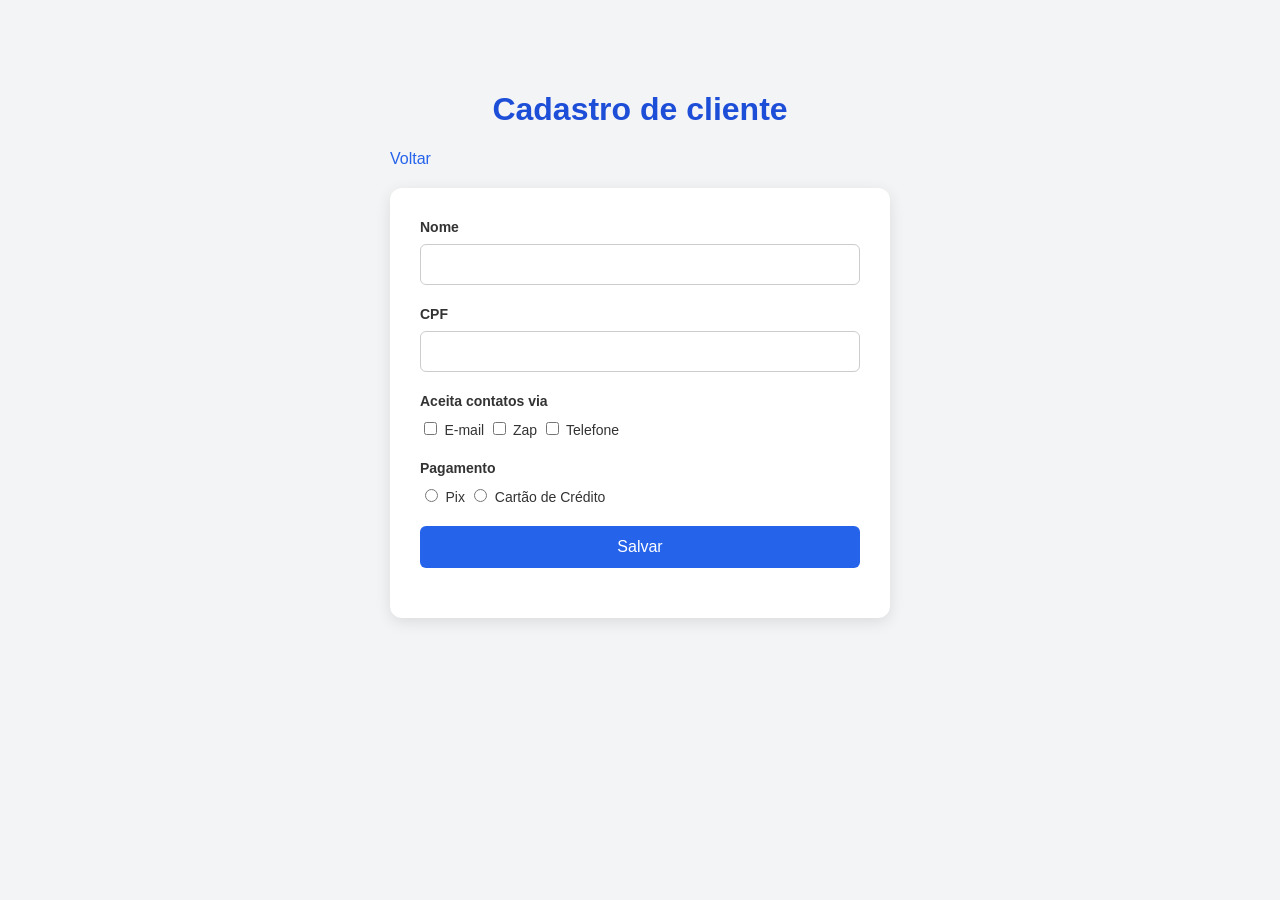
<file: clientes.html>
<!DOCTYPE html>
<html lang="pt-BR">
<head>
    <meta charset="UTF-8">
    <meta name="viewport" content="width=device-width, initial-scale=1.0">
    <title>Cadastro de clientes</title>
    <link rel="stylesheet" href="styles/clientes.css">
</head>
<body>
    <h1>Cadastro de cliente</h1>
    <a href="index.html">Voltar</a>

    <form method="get" action="salvar-cliente.php">
        <div>
            <label for="campo-nome">Nome</label>
            <input type="text" id="campo-nome" name="nome" minlength="3" maxlength="20" required>
        </div>

        <div>
            <label for="campo-cpf">CPF</label>
            <input type="text" id="campo-cpf" name="cpf" minlength="14" maxlength="14" required>
        </div>
        <div>
            <span>Aceita contatos via</span>
            <br>
            <input type="checkbox" id="campo-tipo-contato-email" name="tipo-contato" value="email">
            <label for="campo-tipo-contato-email">E-mail</label>
            <input type="checkbox" id="campo-tipo-contato-zap" name="tipo-contato" value="zap">
            <label for="campo-tipo-contato-zap">Zap</label>
            <input type="checkbox" id="campo-tipo-contato-telefone" name="tipo-contato" value="telefone">
            <label for="campo-tipo-contato-telefone">Telefone</label>
        </div>
        <div>
            <span>Pagamento</span>
            <br>
            <input type="radio" id="campo-pagamento-pix" name="pagamento" value="pix">
            <label for="campo-pagamento-pix">Pix</label>
            <input type="radio" id="campo-pagamento-cc" name="pagamento" value="cc">
            <label for="campo-pagamento-cc">Cartão de Crédito</label>
        </div>
        <div>
            <button type="submit">Salvar</button>
        </div>
    </form>
</body>
</html>
</file>
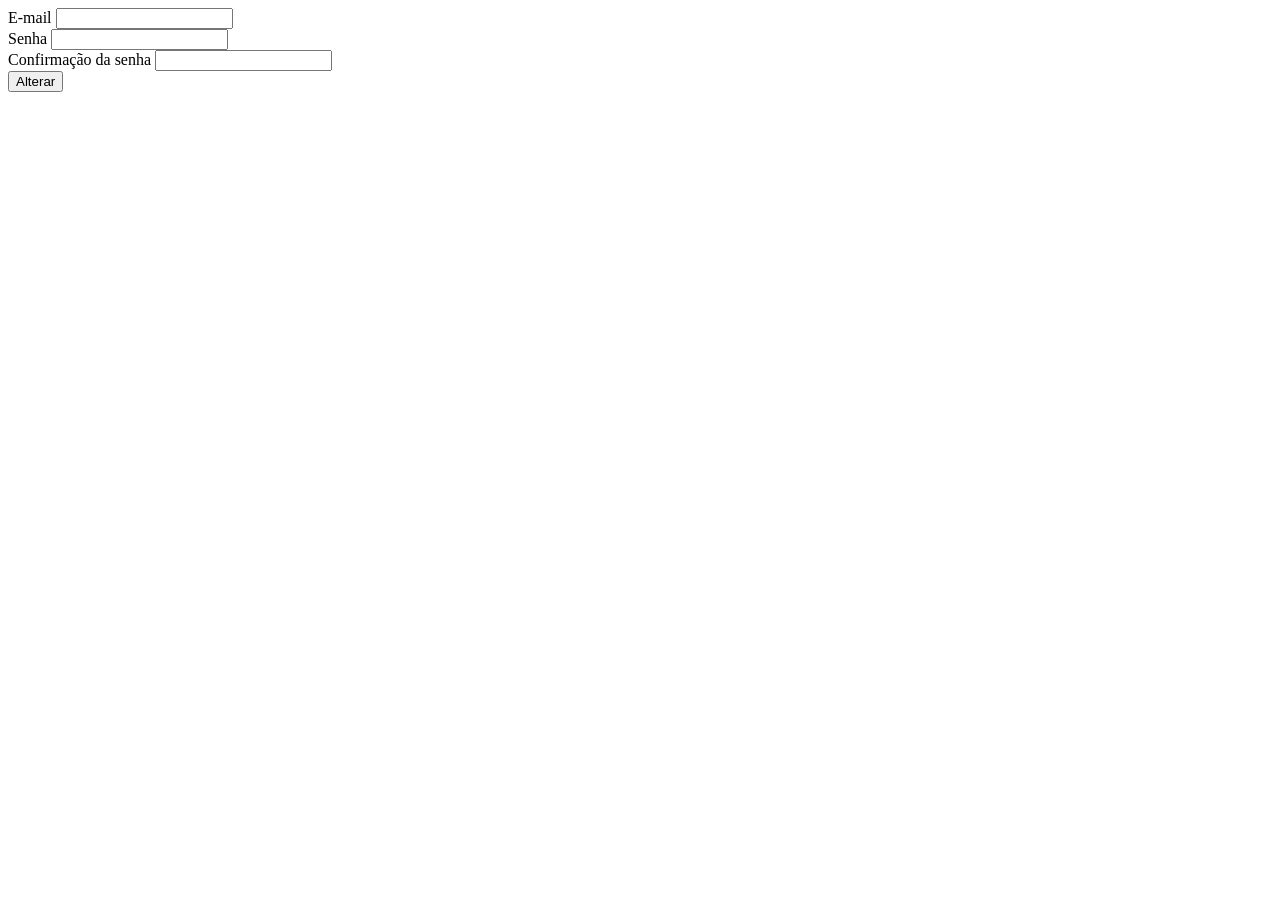
<file: esqueci-senha.html>
<!DOCTYPE html>
<html lang="pt-BR">
<head>
    <meta charset="UTF-8">
    <meta name="viewport" content="width=device-width, initial-scale=1.0">
    <title>Esqueci minha senha</title>
</head>
<body>
    <form action="esqueci-senha.php" method="get">
        <label for="campo-email">E-mail</label>
        <input type="email" id="campo-email" name="email" required>
        <br/>
        <label for="campo-senha">Senha</label>
        <input type="password" id="campo-senha" name="senha" required>
        <br/>
        <label for="campo-confirmacao-senha">Confirmação da senha</label>
        <input type="password" id="campo-confirmacao-senha" name="senha" required>
        <br/>
        <button type="submit">Alterar</button>
    </form>
</body>
</html>
</file>
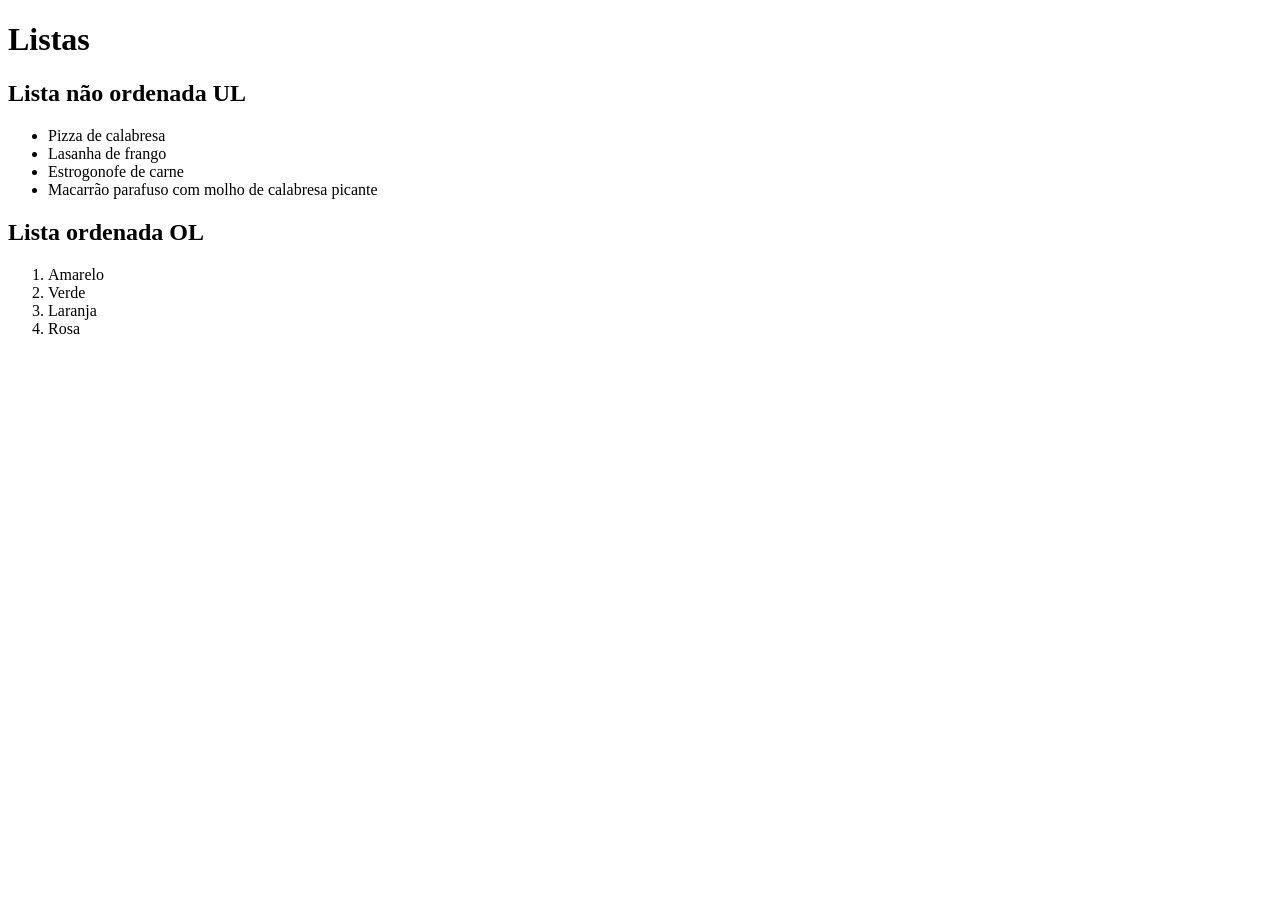
<file: listas.html>
<!DOCTYPE html>
<html>
    <head>
        <title>Exemplo de Listas</title>
        <meta charset="UTF-8">
    </head>
    <body>
        <h1>Listas</h1>
        <h2>Lista não ordenada UL</h2>
        <!-- ul é unsorted list (lista não ordenada) -->
        <ul>
            <li>Pizza de calabresa</li>
            <li>Lasanha de frango</li>
            <li>Estrogonofe de carne</li>
            <li>Macarrão parafuso com molho de calabresa picante</li>
        </ul>
        <h2>Lista ordenada OL</h2>
        <ol>
            <li>Amarelo</li>
            <li>Verde</li>
            <li>Laranja</li>
            <li>Rosa</li>
        </ol>
    </body>
</html>
</file>
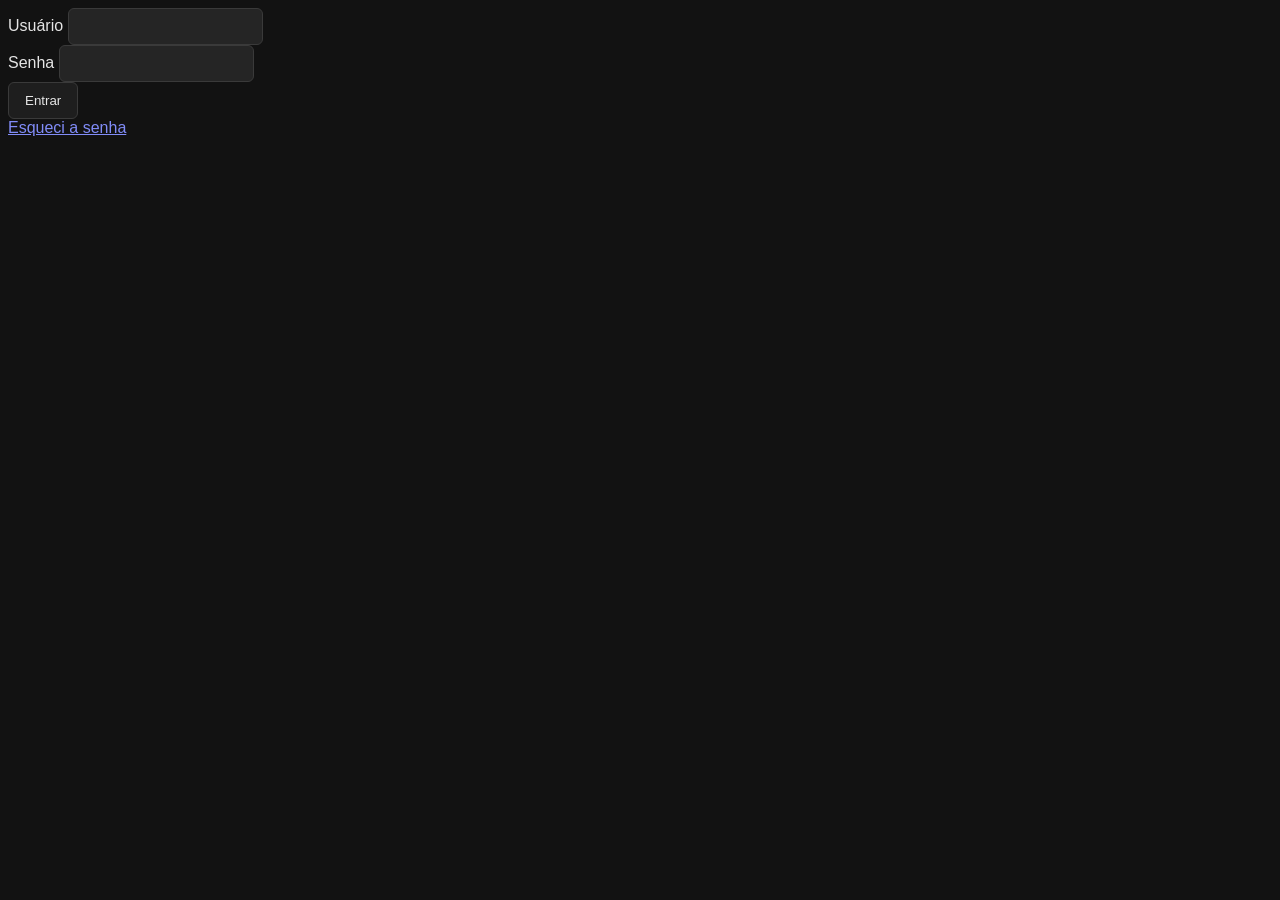
<file: login.html>
<!DOCTYPE html>
<html lang="pt-BR">

<head>
    <title>Login do sistema</title>
    <meta charset="UTF-8">
    <style>
        /* Tema dark global */
        :root {
            color-scheme: dark;
            --bg: #121212;
            --surface: #1e1e1e;
            --input-bg: #252525;
            --border: #3a3a3a;
            --text: #e5e5e5;
            --muted: #a0a0a0;
            --accent: #6366f1;
        }

        /* Página */
        html,
        body {
            background-color: var(--bg);
            color: var(--text);
            font-family: Arial, sans-serif;
        }

        /* Elementos gerais */
        * {
            scrollbar-color: #444 var(--bg);
        }

        div,
        section,
        main,
        header,
        footer,
        nav,
        article,
        aside,
        form,
        fieldset {
            border-color: var(--border);
        }

        /* Títulos e textos */
        h1,
        h2,
        h3,
        h4,
        h5,
        h6,
        p,
        label,
        span,
        legend,
        li,
        dt,
        dd,
        th,
        td {
            color: inherit;
        }

        /* Inputs e campos de formulário */
        input,
        textarea,
        select {
            background-color: var(--input-bg);
            color: var(--text);
            border: 1px solid var(--border);
            border-radius: 6px;
            padding: 10px 12px;
            outline: none;
            accent-color: var(--accent);
        }

        /* Placeholder */
        input::placeholder,
        textarea::placeholder {
            color: var(--muted);
            opacity: 1;
        }

        /* Foco nos campos */
        input:focus,
        textarea:focus,
        select:focus {
            border-color: var(--accent);
            box-shadow: 0 0 0 2px rgb(99 102 241 / 20%);
        }

        /* Opções dos selects */
        option {
            background-color: var(--input-bg);
            color: var(--text);
        }

        /* Botões */
        button,
        input[type="button"],
        input[type="submit"],
        input[type="reset"] {
            background-color: var(--surface);
            color: var(--text);
            border: 1px solid var(--border);
            border-radius: 6px;
            padding: 10px 16px;
            cursor: pointer;
        }

        button:hover,
        input[type="button"]:hover,
        input[type="submit"]:hover,
        input[type="reset"]:hover {
            background-color: #333;
        }

        /* Links */
        a {
            color: #818cf8;
        }

        a:hover {
            color: #a5b4fc;
        }

        /* Tabelas */
        table {
            background-color: var(--surface);
            border-collapse: collapse;
        }

        th,
        td {
            border: 1px solid var(--border);
            padding: 10px;
        }

        th {
            background-color: #292929;
        }

        /* Linhas e separadores */
        hr {
            border: 0;
            border-top: 1px solid var(--border);
        }

        /* Seleção de texto */
        ::selection {
            background-color: var(--accent);
            color: white;
        }

        /* Campos desativados */
        input:disabled,
        textarea:disabled,
        select:disabled,
        button:disabled {
            opacity: 0.5;
            cursor: not-allowed;
        }
    </style>
</head>

<body>
    <!-- 
            Campo de usuário
            Campo de senha
            Link para outra página de cadastro
            Link para outra página de esqueceu a senha
            Botão de login
        -->
    <form action="salvar.php" method="get">
        <label for="campo-usuario">Usuário</label>
        <input type="text" id="campo-usuario" name="usuario">
        <br />
        <label for="campo-senha">Senha</label>
        <input type="password" id="campo-senha" name="senha">
        <br/>
        <button type="submit">Entrar</button>
    </form>
    <a href="esqueci-senha.html">Esqueci a senha</a>

</body>

</html>
</file>
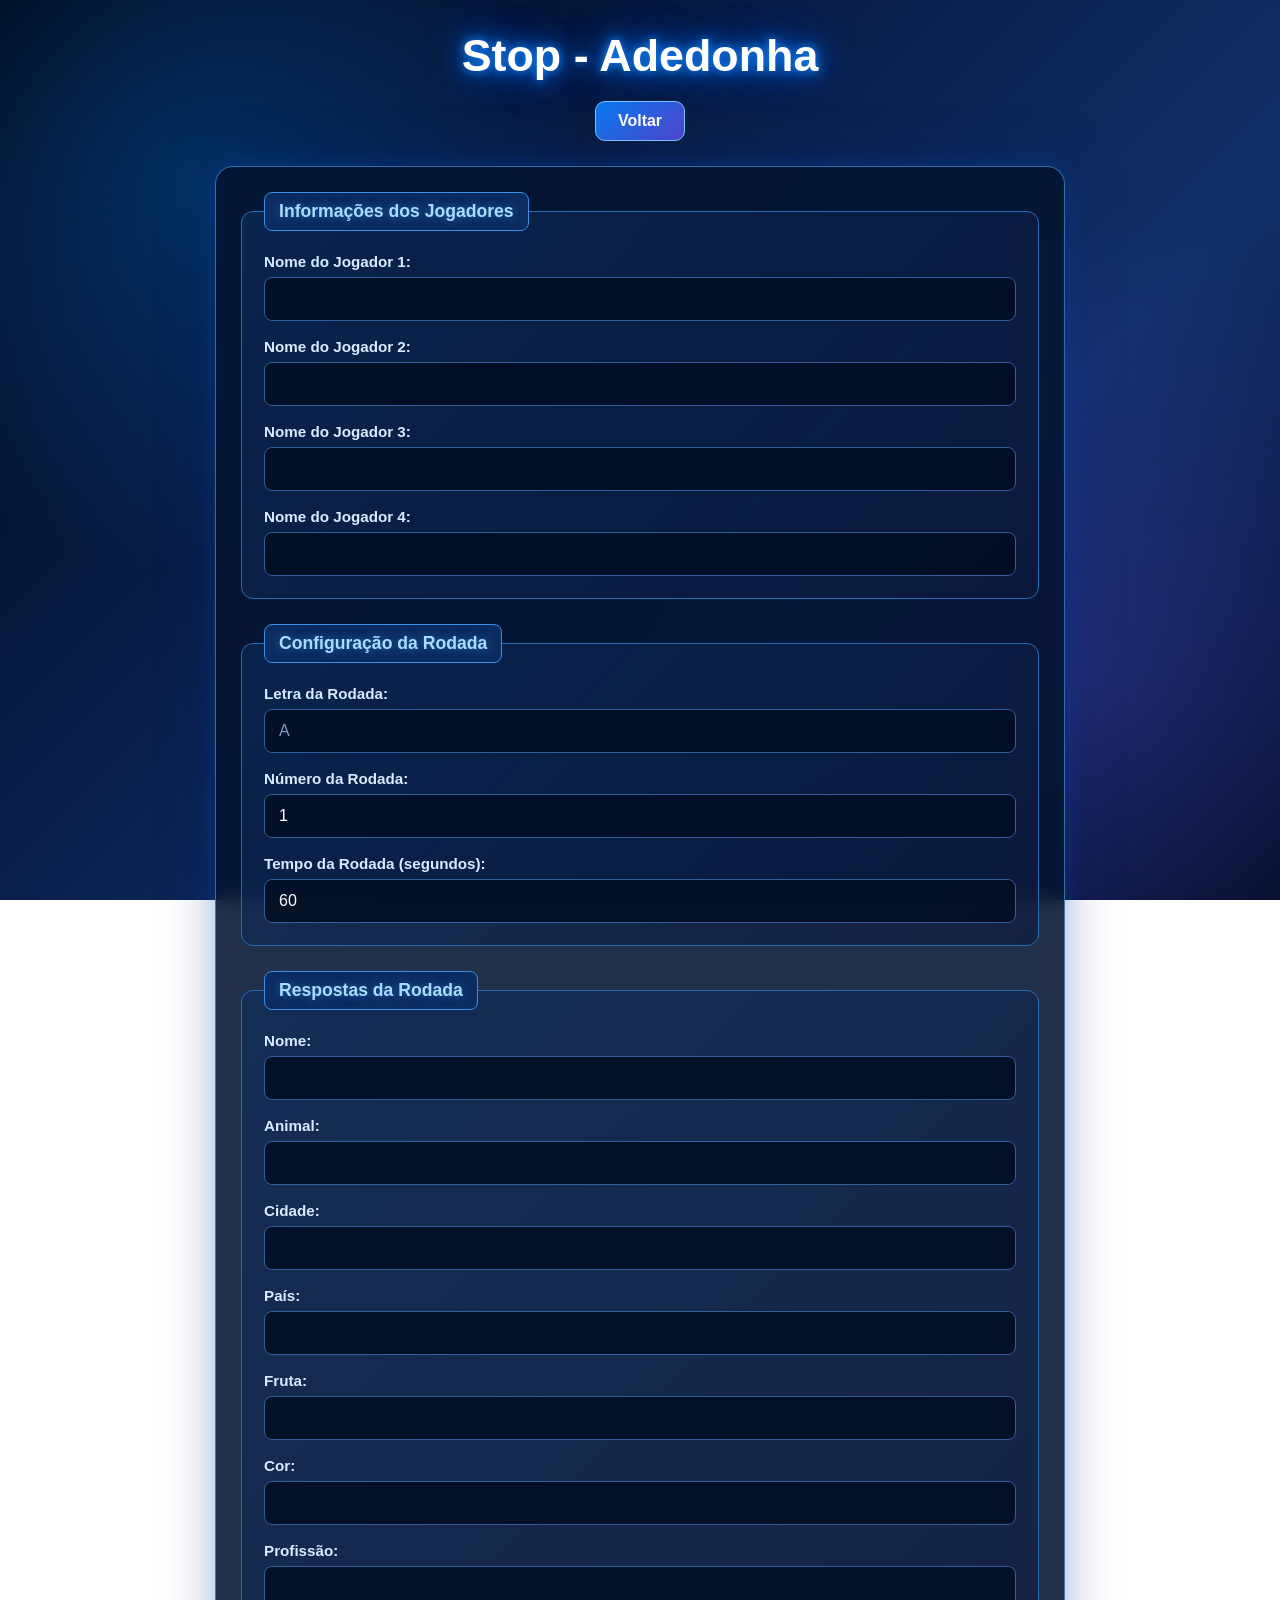
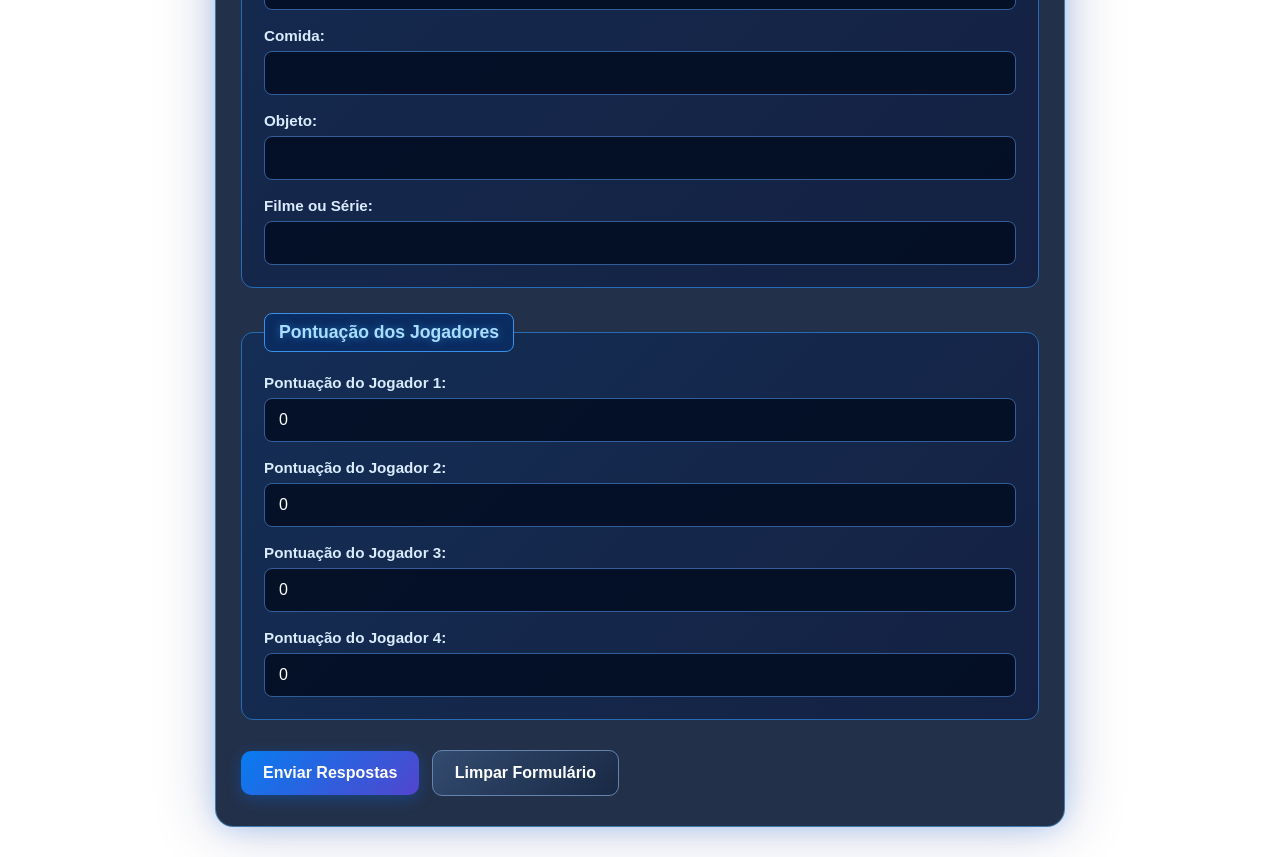
<file: stop.html>
<!DOCTYPE html>
<html lang="pt-BR">

<head>
    <meta charset="UTF-8">
    <meta name="viewport" content="width=device-width, initial-scale=1.0">
    <title>Jogo de Stop</title>
    <link rel="stylesheet" href="stop.css">
</head>

<body>
    <h1>Stop - Adedonha</h1>

    <a href="index.html">Voltar</a>

    <form method="get" action="salvar-stop.php">

        <fieldset>
            <legend>Informações dos Jogadores</legend>

            <div>
                <label for="nome-jogador1">Nome do Jogador 1:</label>
                <input type="text" id="nome-jogador1" name="nome-jogador1" minlength="3" maxlength="30" required>
            </div>

            <div>
                <label for="nome-jogador2">Nome do Jogador 2:</label>
                <input type="text" id="nome-jogador2" name="nome-jogador2" minlength="3" maxlength="30" required>
            </div>

            <div>
                <label for="nome-jogador3">Nome do Jogador 3:</label>
                <input type="text" id="nome-jogador3" name="nome-jogador3" minlength="3" maxlength="30">
            </div>

            <div>
                <label for="nome-jogador4">Nome do Jogador 4:</label>
                <input type="text" id="nome-jogador4" name="nome-jogador4" minlength="3" maxlength="30">
            </div>
        </fieldset>

        <fieldset>
            <legend>Configuração da Rodada</legend>

            <div>
                <label for="letra-rodada">Letra da Rodada:</label>
                <input type="text" id="letra-rodada" name="letra-rodada" pattern="[A-Za-z]" minlength="1" maxlength="1"
                    placeholder="A" required>
            </div>

            <div>
                <label for="numero-rodada">Número da Rodada:</label>
                <input type="number" id="numero-rodada" name="numero-rodada" min="1" max="10" value="1" required>
            </div>

            <div>
                <label for="tempo-rodada">Tempo da Rodada (segundos):</label>
                <input type="number" id="tempo-rodada" name="tempo-rodada" min="10" max="300" value="60" required>
            </div>
        </fieldset>

        <fieldset>
            <legend>Respostas da Rodada</legend>

            <div>
                <label for="nome-categoria">Nome:</label>
                <input type="text" id="nome-categoria" name="nome-categoria" minlength="3" maxlength="30" required>
            </div>

            <div>
                <label for="animal-categoria">Animal:</label>
                <input type="text" id="animal-categoria" name="animal-categoria" minlength="3" maxlength="30" required>
            </div>

            <div>
                <label for="cidade-categoria">Cidade:</label>
                <input type="text" id="cidade-categoria" name="cidade-categoria" minlength="3" maxlength="30" required>
            </div>

            <div>
                <label for="pais-categoria">País:</label>
                <input type="text" id="pais-categoria" name="pais-categoria" minlength="3" maxlength="30" required>
            </div>

            <div>
                <label for="fruta-categoria">Fruta:</label>
                <input type="text" id="fruta-categoria" name="fruta-categoria" minlength="3" maxlength="30" required>
            </div>

            <div>
                <label for="cor-categoria">Cor:</label>
                <input type="text" id="cor-categoria" name="cor-categoria" minlength="3" maxlength="30" required>
            </div>

            <div>
                <label for="profissao-categoria">Profissão:</label>
                <input type="text" id="profissao-categoria" name="profissao-categoria" minlength="3" maxlength="30"
                    required>
            </div>

            <div>
                <label for="comida-categoria">Comida:</label>
                <input type="text" id="comida-categoria" name="comida-categoria" minlength="3" maxlength="30" required>
            </div>

            <div>
                <label for="objeto-categoria">Objeto:</label>
                <input type="text" id="objeto-categoria" name="objeto-categoria" minlength="3" maxlength="30" required>
            </div>

            <div>
                <label for="filme-serie-categoria">Filme ou Série:</label>
                <input type="text" id="filme-serie-categoria" name="filme-serie-categoria" minlength="3" maxlength="30"
                    required>
            </div>
        </fieldset>

        <fieldset>
            <legend>Pontuação dos Jogadores</legend>

            <div>
                <label for="pontuacao-jogador-1">Pontuação do Jogador 1:</label>
                <input type="number" id="pontuacao-jogador-1" name="pontuacao-jogador-1" min="0" max="1000" value="0"
                    required>
            </div>

            <div>
                <label for="pontuacao-jogador-2">Pontuação do Jogador 2:</label>
                <input type="number" id="pontuacao-jogador-2" name="pontuacao-jogador-2" min="0" max="1000" value="0"
                    required>
            </div>

            <div>
                <label for="pontuacao-jogador-3">Pontuação do Jogador 3:</label>
                <input type="number" id="pontuacao-jogador-3" name="pontuacao-jogador-3" min="0" max="1000" value="0">
            </div>

            <div>
                <label for="pontuacao-jogador-4">Pontuação do Jogador 4:</label>
                <input type="number" id="pontuacao-jogador-4" name="pontuacao-jogador-4" min="0" max="1000" value="0">
            </div>
        </fieldset>

        <button type="submit">Enviar Respostas</button>
        <button type="reset">Limpar Formulário</button>

    </form>
</body>

</html>
</file>
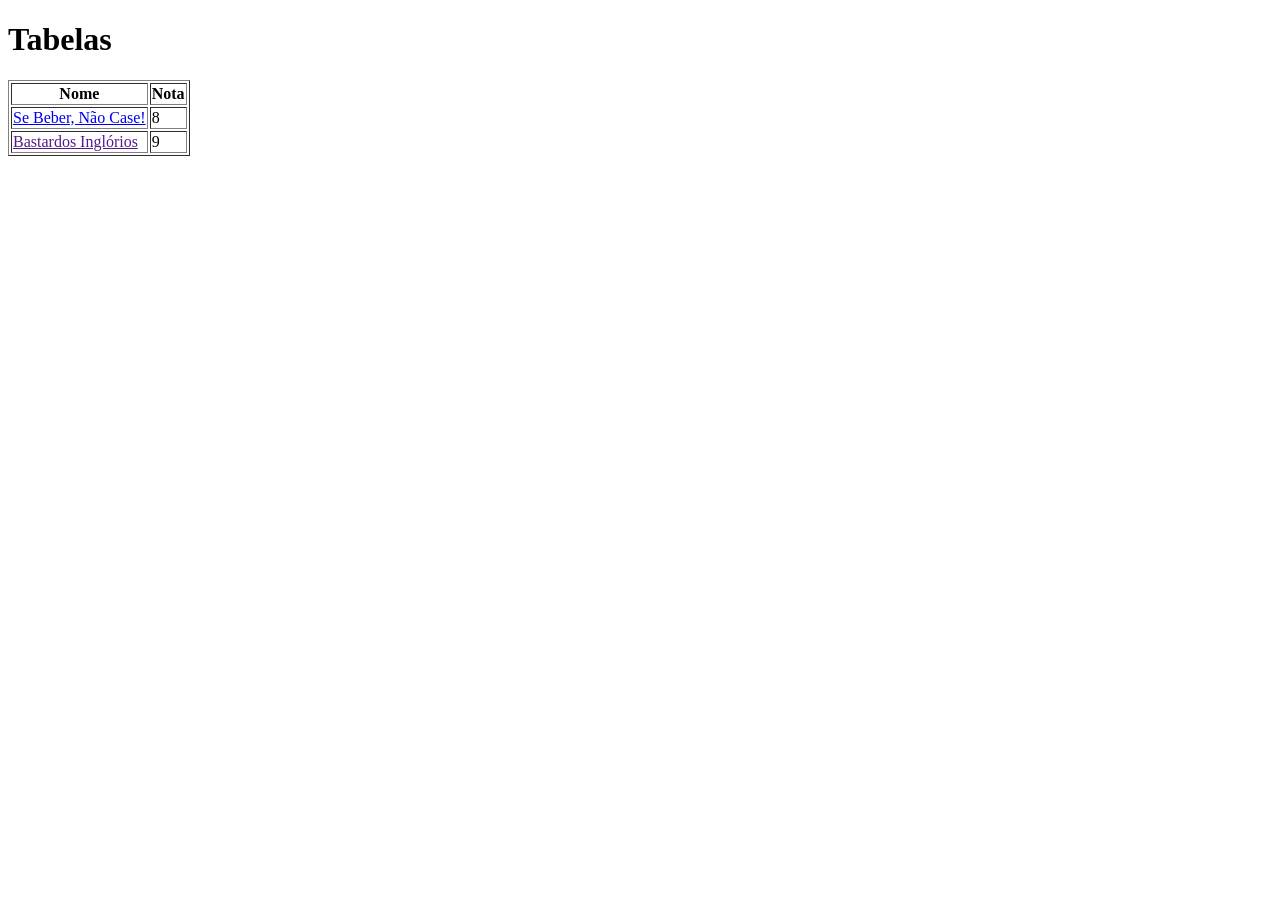
<file: tabelas.html>
<!DOCTYPE html>
<html>
   <head>
      <title>Tabelas</title>
      <meta charset="UTF-8">
   </head>
   <body>
      <h1>Tabelas</h1>

      <table border="1">
         <thead>
            <tr>
                <th>Nome</th>
                <th>Nota</th>
            </tr>
         </thead>
         <tbody>
            <tr>
                <td>
		   <a target="_blank" href="https://www.youtube.com/watch?v=_PvdlXD1yFY">Se Beber, Não Case!</a>
 		</td>
		<td>8</td>
            </tr>
	    <tr>
	        <td>
		    <a target="_blank" href="">Bastardos Inglórios</a>
		</td>
		<td>9</td>
            </tr>
         </tbody>
      </table>
   </body>
</html>
</file>
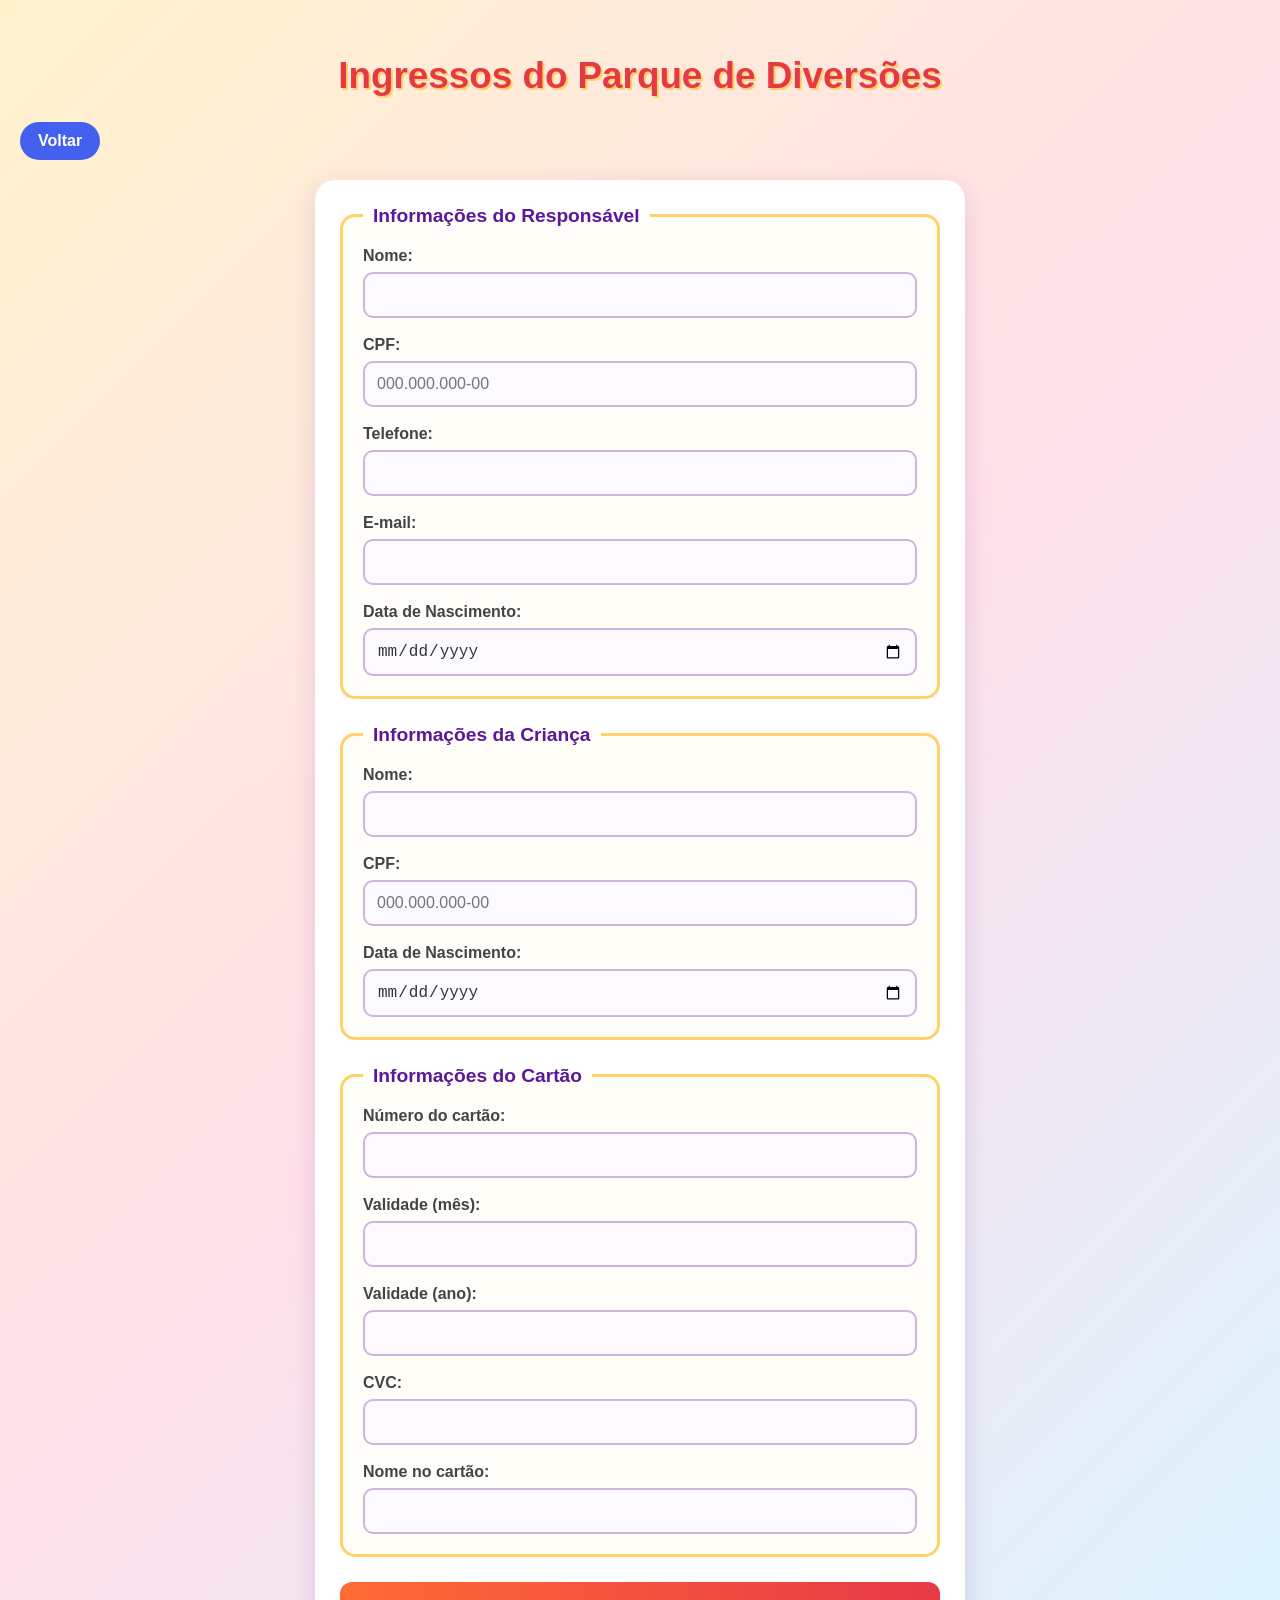
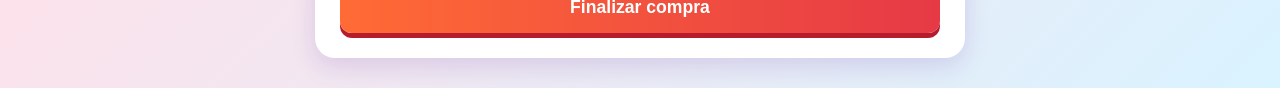
<file: ticket.html>
<!DOCTYPE html>
<html lang="pt-BR">
<head>
    <meta charset="UTF-8">
    <meta name="viewport" content="width=device-width, initial-scale=1.0">
    <title>Compra de Ingressos</title>
    <link rel="stylesheet" href="ticket.css">
</head>
<body>
    <h1>Ingressos do Parque de Diversões</h1>

    <a href="index.html">Voltar</a>

    <form method="post" action="compra-ingresso.php">
        <fieldset>
        <legend>Informações do Responsável</legend>

        <div>
            <label for="nome-responsavel">Nome:</label>
            <input type="text" id="nome-responsavel" name="nome-responsavel"
                   minlength="5" maxlength="50" required>
        </div>

        <div>
            <label for="cpf-responsavel">CPF:</label>
            <input type="text" id="cpf-responsavel" name="cpf-responsavel"
                   pattern="[0-9]{3}\.[0-9]{3}\.[0-9]{3}-[0-9]{2}"
                   placeholder="000.000.000-00" required>
        </div>

        <div>
            <label for="telefone">Telefone:</label>
            <input type="tel" id="telefone" name="telefone" required>
        </div>

        <div>
            <label for="email">E-mail:</label>
            <input type="email" id="email" name="email" required>
        </div>

        <div>
            <label for="nascimento-responsavel">Data de Nascimento:</label>
            <input type="date" id="nascimento-responsavel"
                   name="nascimento-responsavel" required>
        </div>
        </fieldset>
        <fieldset>
        <legend>Informações da Criança</legend>

        <div>
            <label for="nome-crianca">Nome:</label>
            <input type="text" id="nome-crianca" name="nome-crianca"
                   minlength="5" maxlength="50" required>
        </div>

        <div>
            <label for="cpf-crianca">CPF:</label>
            <input type="text" id="cpf-crianca" name="cpf-crianca"
                   pattern="[0-9]{3}\.[0-9]{3}\.[0-9]{3}-[0-9]{2}"
                   placeholder="000.000.000-00" required>
        </div>

        <div>
            <label for="nascimento-crianca">Data de Nascimento:</label>
            <input type="date" id="nascimento-crianca"
                   name="nascimento-crianca" required>
        </div>
        </fieldset>
        <fieldset>
        <legend>Informações do Cartão</legend>
        <div>
            <label for="numero-cartao">Número do cartão:</label>
            <input type="text" id="numero-cartao" name="numero-cartao"
                   pattern="[0-9]{16}" maxlength="16"
                   inputmode="numeric" required>
        </div>

        <div>
            <label for="validade-mes">Validade (mês):</label>
            <input type="number" id="validade-mes" name="validade-mes"
                   min="1" max="12" required>
        </div>

        <div>
            <label for="validade-ano">Validade (ano):</label>
            <input type="number" id="validade-ano" name="validade-ano"
                   min="2026" max="2036" required>
        </div>

        <div>
            <label for="cvc">CVC:</label>
            <input type="number" id="cvc" name="cvc"
                   min="1" max="999" required>
        </div>

        <div>
            <label for="nome-cartao">Nome no cartão:</label>
            <input type="text" id="nome-cartao" name="nome-cartao"
                   minlength="5" maxlength="50" required>
        </div>
        </fieldset>
        <button type="submit">Finalizar compra</button>

    </form>
</body>
</html>
</file>
<file: styles/clientes.css>
/* Estilo geral */
body {
    font-family: Arial, sans-serif;
    background-color: #f3f4f6;
    color: #333;
    max-width: 500px;
    margin: 50px auto;
    padding: 20px;
}

/* Título */
h1 {
    text-align: center;
    color: #1d4ed8;
}

/* Link Voltar */
a {
    display: inline-block;
    margin-bottom: 20px;
    color: #2563eb;
    text-decoration: none;
}

a:hover {
    text-decoration: underline;
}

/* Formulário */
form {
    background-color: white;
    padding: 30px;
    border-radius: 12px;
    box-shadow: 0 4px 15px rgba(0, 0, 0, 0.1);
}

/* Espaçamento dos grupos */
form > div {
    margin-bottom: 20px;
}

/* Labels */
label,
span {
    font-size: 14px;
}

div > label:first-child,
div > span {
    font-weight: bold;
}

/* Campos de texto */
input[type="text"] {
    display: block;
    width: 100%;
    padding: 12px;
    margin-top: 8px;
    border: 1px solid #ccc;
    border-radius: 6px;
    box-sizing: border-box;
}

/* Campo selecionado */
input[type="text"]:focus {
    outline: none;
    border-color: #2563eb;
}

/* Checkbox e radio */
input[type="checkbox"],
input[type="radio"] {
    accent-color: #2563eb;
    cursor: pointer;
    margin-top: 12px;
}

/* Botão Salvar */
button {
    width: 100%;
    padding: 12px;
    background-color: #2563eb;
    color: white;
    border: none;
    border-radius: 6px;
    font-size: 16px;
    cursor: pointer;
}

button:hover {
    background-color: #1d4ed8;
}

/* Responsividade */
@media (max-width: 600px) {
    body {
        margin: 20px auto;
        padding: 15px;
    }

    form {
        padding: 20px;
    }
}
</file>
<file: stop.css>
/* ================================
   CONFIGURAÇÕES GERAIS
================================ */

* {
    margin: 0;
    padding: 0;
    box-sizing: border-box;
}

body {
    font-family: Arial, Helvetica, sans-serif;
    min-height: 100vh;
    padding: 30px 20px;
    color: #f0f7ff;

    /* Fundo espacial em degradê azul */
    background:
        radial-gradient(circle at 15% 20%, rgba(0, 140, 255, 0.25), transparent 30%),
        radial-gradient(circle at 85% 75%, rgba(104, 75, 255, 0.22), transparent 35%),
        linear-gradient(135deg, #020617, #071b42, #102f68, #030b20);

    background-attachment: fixed;
}

/* ================================
   TÍTULO
================================ */

h1 {
    text-align: center;
    font-size: 2.8rem;
    margin-bottom: 20px;

    color: #ffffff;
    text-shadow:
        0 0 10px #168bff,
        0 0 25px #0875ff,
        0 0 40px #0044cc;
}

/* ================================
   LINK VOLTAR
================================ */

a {
    display: block;
    width: fit-content;
    margin: 0 auto 25px;
    padding: 10px 22px;

    color: #ffffff;
    text-decoration: none;
    font-weight: bold;

    background: linear-gradient(135deg, #087cf0, #5145cd);
    border: 1px solid #76c8ff;
    border-radius: 10px;

    transition: 0.3s;
}

a:hover {
    transform: translateY(-3px);
    box-shadow: 0 0 18px rgba(56, 165, 255, 0.7);
}

/* ================================
   FORMULÁRIO
================================ */

form {
    width: 100%;
    max-width: 850px;
    margin: 0 auto;
    padding: 25px;

    background: rgba(5, 20, 48, 0.88);
    border: 1px solid rgba(92, 180, 255, 0.55);
    border-radius: 18px;

    box-shadow:
        0 0 25px rgba(0, 110, 255, 0.2),
        0 0 60px rgba(0, 40, 120, 0.25);

    backdrop-filter: blur(10px);
}

/* ================================
   GRUPOS DO FORMULÁRIO
================================ */

fieldset {
    margin-bottom: 25px;
    padding: 22px;
    border: 1px solid #286bb5;
    border-radius: 12px;

    background: linear-gradient(
        135deg,
        rgba(12, 44, 91, 0.65),
        rgba(12, 25, 62, 0.65)
    );
}

legend {
    padding: 8px 14px;
    color: #a9ddff;
    font-size: 1.1rem;
    font-weight: bold;

    background: #0b2c60;
    border: 1px solid #398fe5;
    border-radius: 8px;

    text-shadow: 0 0 8px rgba(60, 165, 255, 0.5);
}

/* Cada campo fica organizado em uma linha */

fieldset div {
    margin-bottom: 17px;
}

fieldset div:last-child {
    margin-bottom: 0;
}

/* ================================
   TEXTOS DOS CAMPOS
================================ */

label {
    display: block;
    margin-bottom: 7px;

    color: #d9ecff;
    font-size: 0.95rem;
    font-weight: bold;
}

/* ================================
   CAMPOS DE ENTRADA
================================ */

input {
    width: 100%;
    padding: 12px 14px;

    color: #ffffff;
    font-size: 1rem;

    background: rgba(2, 12, 32, 0.85);
    border: 1px solid #315e9b;
    border-radius: 8px;

    outline: none;
    transition: 0.25s;
}

/* Cor do texto de exemplo */

input::placeholder {
    color: #829bbd;
}

/* Brilho ao clicar no campo */

input:focus {
    border-color: #50b9ff;
    box-shadow: 0 0 12px rgba(39, 160, 255, 0.55);
    background: rgba(8, 29, 65, 0.95);
}

/* ================================
   BOTÕES
================================ */

button {
    padding: 13px 22px;
    margin: 5px 8px 5px 0;

    color: #ffffff;
    font-size: 1rem;
    font-weight: bold;

    border: none;
    border-radius: 10px;
    cursor: pointer;

    transition: 0.3s;
}

/* Botão de enviar */

button[type="submit"] {
    background: linear-gradient(135deg, #087cf0, #5145cd);
    box-shadow: 0 4px 15px rgba(0, 115, 255, 0.3);
}

button[type="submit"]:hover {
    transform: translateY(-3px);
    background: linear-gradient(135deg, #249dff, #6658f5);
    box-shadow: 0 0 20px rgba(37, 157, 255, 0.65);
}

/* Botão de limpar */

button[type="reset"] {
    background: linear-gradient(135deg, #334b70, #182944);
    border: 1px solid #6483ad;
}

button[type="reset"]:hover {
    transform: translateY(-3px);
    background: linear-gradient(135deg, #4b6388, #263d60);
    box-shadow: 0 0 15px rgba(117, 167, 230, 0.3);
}

/* ================================
   RESPONSIVIDADE
================================ */

@media (max-width: 600px) {
    body {
        padding: 20px 12px;
    }

    h1 {
        font-size: 2rem;
    }

    form {
        padding: 15px;
    }

    fieldset {
        padding: 16px 12px;
    }

    button {
        width: 100%;
        margin: 6px 0;
    }
}
</file>
<file: ticket.css>
/* ===== Configurações gerais ===== */
* {
    box-sizing: border-box;
}

body {
    margin: 0;
    padding: 30px 20px;
    font-family: Arial, Helvetica, sans-serif;
    background: linear-gradient(135deg, #fff3cd, #ffe0e9, #d9f3ff);
    color: #333;
}

/* ===== Título principal ===== */
h1 {
    text-align: center;
    color: #e63946;
    font-size: 2.3rem;
    text-shadow: 2px 2px 0 #ffd166;
    margin-bottom: 25px;
}

/* ===== Link para voltar ===== */
a {
    display: inline-block;
    margin-bottom: 20px;
    padding: 10px 18px;
    background-color: #4361ee;
    color: white;
    text-decoration: none;
    font-weight: bold;
    border-radius: 20px;
    transition: background-color 0.3s, transform 0.3s;
}

a:hover {
    background-color: #3a0ca3;
    transform: translateY(-2px);
}

/* ===== Formulário ===== */
form {
    max-width: 650px;
    margin: 0 auto;
    padding: 25px;
    background-color: white;
    border-radius: 20px;
    box-shadow: 0 8px 25px rgba(90, 24, 154, 0.15);
}

/* ===== Grupos de informações ===== */
fieldset {
    margin: 0 0 25px;
    padding: 20px;
    border: 3px solid #ffd166;
    border-radius: 15px;
    background-color: #fffdf7;
}

/* ===== Títulos dos grupos ===== */
legend {
    padding: 0 10px;
    color: #5a189a;
    font-size: 1.2rem;
    font-weight: bold;
}

/* ===== Espaçamento dos campos ===== */
form div {
    margin-bottom: 18px;
}

form div:last-child {
    margin-bottom: 0;
}

/* ===== Rótulos dos campos ===== */
label {
    display: block;
    margin-bottom: 7px;
    color: #444;
    font-weight: bold;
}

/* ===== Campos de preenchimento ===== */
input {
    display: block;
    width: 100%;
    padding: 12px;
    border: 2px solid #cdb4db;
    border-radius: 10px;
    background-color: #fcfaff;
    color: #333;
    font-size: 1rem;
    transition: border-color 0.3s, box-shadow 0.3s;
}

/* ===== Campo selecionado ===== */
input:focus {
    outline: none;
    border-color: #4361ee;
    box-shadow: 0 0 0 3px rgba(67, 97, 238, 0.15);
}

/* ===== Campos preenchidos corretamente ===== */
input:valid {
    border-color: #80b918;
}

/* ===== Botão de finalizar compra ===== */
button[type="submit"] {
    display: block;
    width: 100%;
    padding: 15px;
    border: none;
    border-radius: 12px;
    background: linear-gradient(90deg, #ff6b35, #e63946);
    color: white;
    font-size: 1.1rem;
    font-weight: bold;
    cursor: pointer;
    box-shadow: 0 5px 0 #b71c2c;
    transition: transform 0.2s, box-shadow 0.2s;
}

/* ===== Efeito ao passar o mouse ===== */
button[type="submit"]:hover {
    transform: translateY(-2px);
    box-shadow: 0 7px 0 #b71c2c;
}

/* ===== Efeito ao clicar ===== */
button[type="submit"]:active {
    transform: translateY(3px);
    box-shadow: 0 2px 0 #b71c2c;
}

/* ===== Adaptação para celulares ===== */
@media (max-width: 600px) {
    body {
        padding: 15px 10px;
    }

    h1 {
        font-size: 1.7rem;
    }

    form {
        padding: 15px;
    }

    fieldset {
        padding: 15px;
    }

    legend {
        font-size: 1.05rem;
    }
}
</file>
